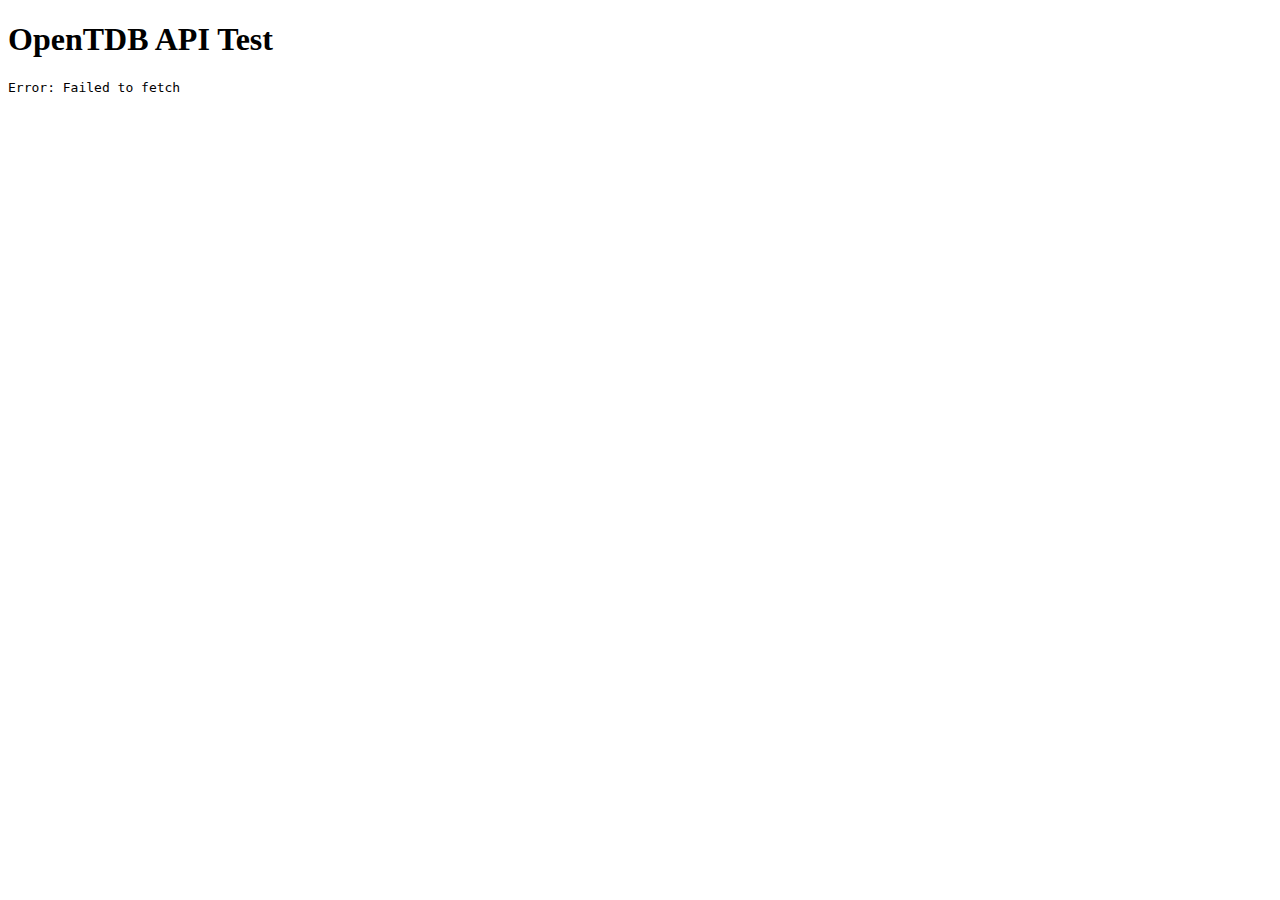
<file: index.html>
<!DOCTYPE html>
<html>
  <head>
    <title>OpenTDB API Test</title>
  </head>
  <body>
    <h1>OpenTDB API Test</h1>
    <pre id="output">Loading...</pre>

    <script>
      // Uncomment ONE of these depending on what you're testing:
      // const url = 'questions.json'; // ✅ For local file
      const url =
        'https://cors-anywhere.herokuapp.com/https://opentdb.com/api.php?amount=5'; // ✅ For live API

      fetch(url)
        .then((response) => {
          if (!response.ok) {
            throw new Error(`HTTP error! status: ${response.status}`);
          }
          return response.json();
        })
        .then((data) => {
          console.log('API Response:', data); // Debug in console
          document.getElementById('output').textContent = JSON.stringify(
            data,
            null,
            2,
          );
        })
        .catch((error) => {
          console.error('Fetch error:', error); // Debug in console
          document.getElementById('output').textContent =
            'Error: ' + error.message;
        });
    </script>
  </body>
</html>
</file>
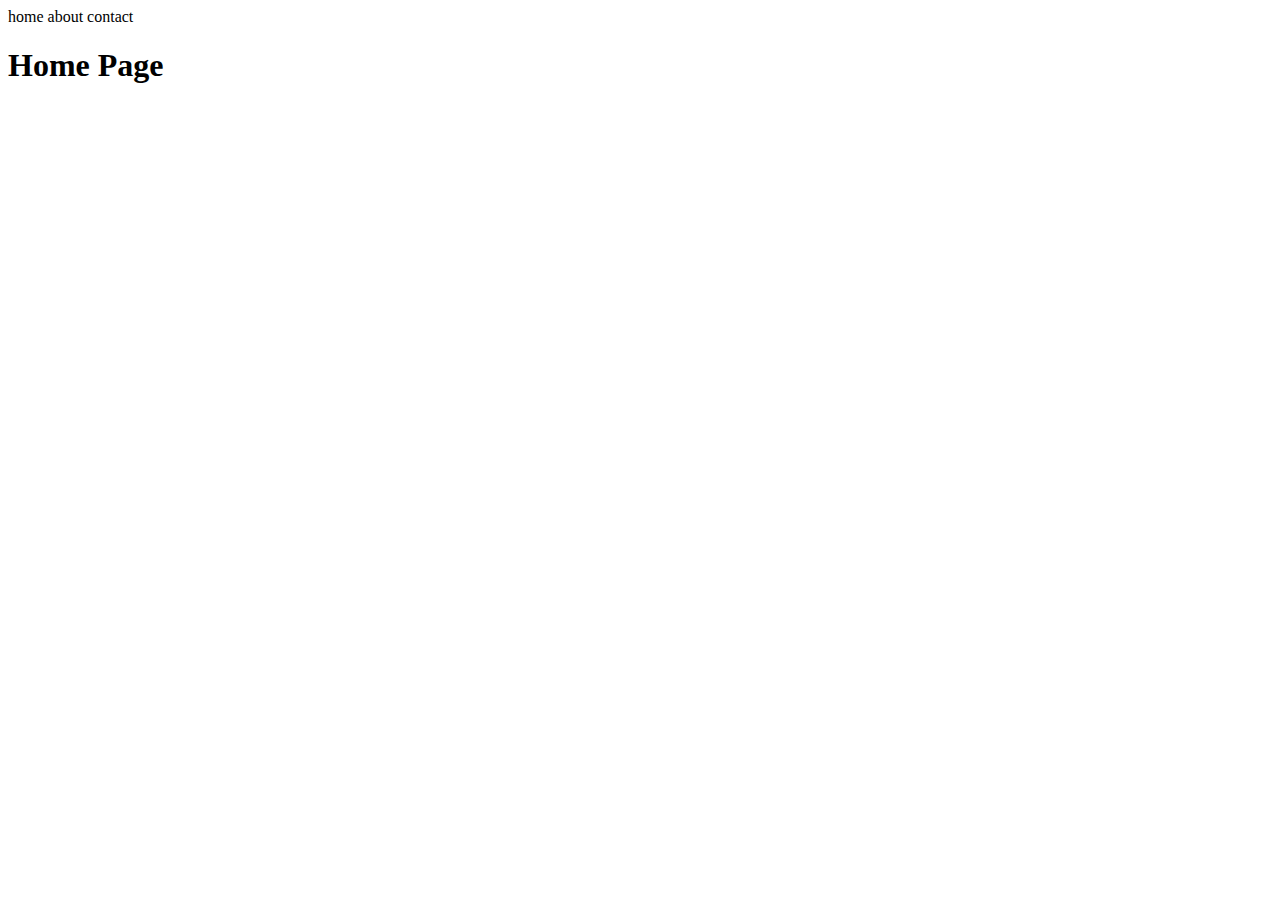
<file: SPA_test/index.html>
<!DOCTYPE html>
<html lang="en">
  <head>
    <meta charset="UTF-8" />
    <meta name="viewport" content="width=device-width, initial-scale=1.0" />
    <title>SPA</title>
    <link rel="stylesheet" href="style.css" />
    <script src="main.js" defer></script>
  </head>
  <body>
    <nav>
      <span id="homeNav">home</span>
      <span id="aboutNav">about</span>
      <span id="contactNav">contact</span>
    </nav>
    <div id="home">
      <h1>Home Page</h1>
    </div>

    <div id="about" class="hide">
      <h1>About Page</h1>
    </div>

    <div id="contact" class="hide">
      <h1>Contact Page</h1>
    </div>
  </body>
</html>
</file>
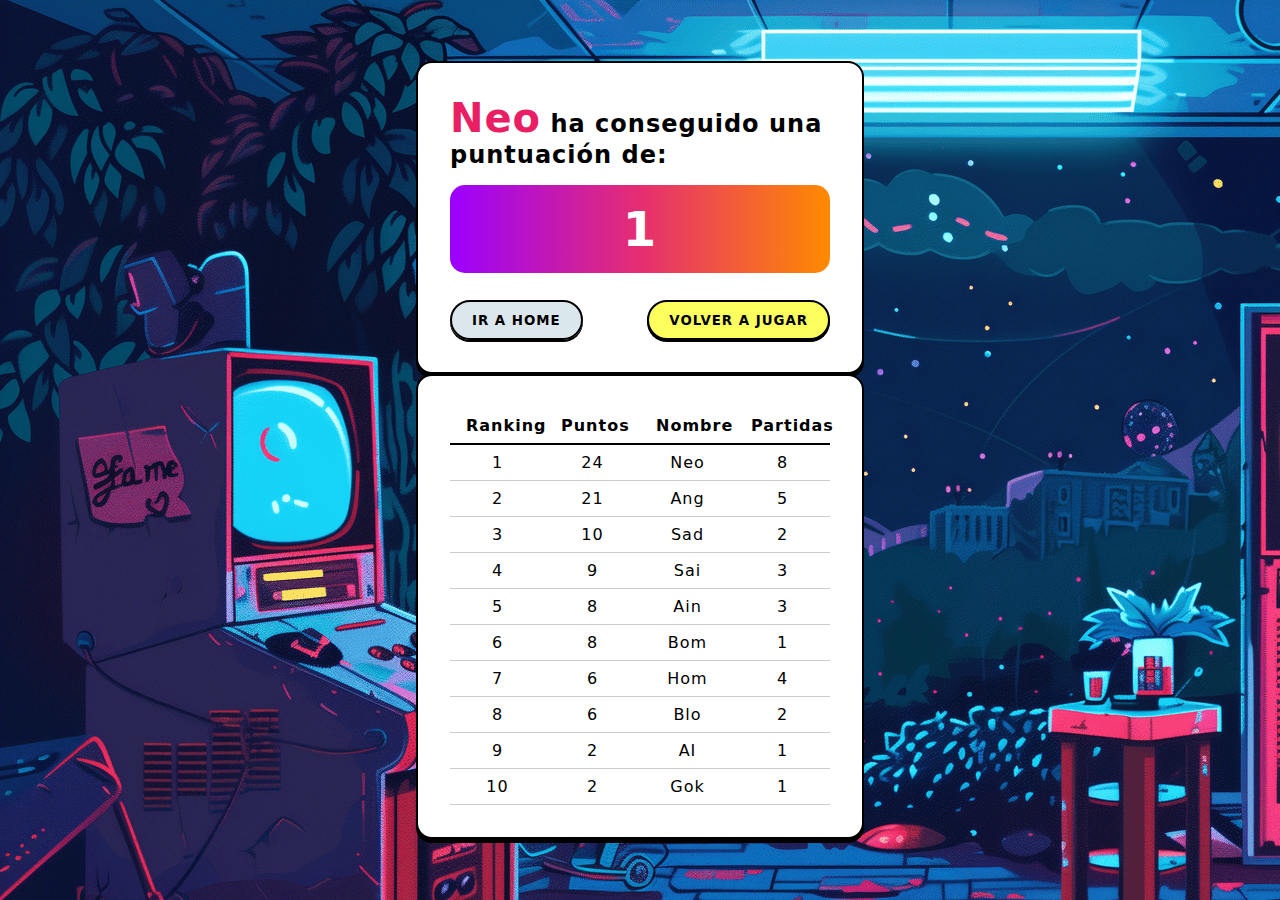
<file: results.html>
<!DOCTYPE html>
<html lang="es">
  <head>
    <meta charset="UTF-8" />
    <meta name="viewport" content="width=device-width, initial-scale=1.0" />
    <link rel="stylesheet" href="styles/results.css" />
    <!-- <link rel="stylesheet" href="styles/resultsCopy.css" /> -->
    <script src="js/results.js" defer></script>
    <title>Results</title>
  </head>
  <body>
    <main>
      <section id="resultsCard" class="results-card">
        <h1 id="userNameh1">Puntuación final:</h1>
        <p id="userResult"></p>
        <div class="BtnsDiv">
          <button type="submit" id="goHomeBtn" class="logic-button">
            Ir a Home
          </button>
          <button type="submit" id="newGameBtn" class="logic-button">
            Volver a jugar
          </button>
        </div>
      </section>

      <section id="rankingCard" class="results-card">
        <table>
          <tr>
            <th>Ranking</th>
            <th>Puntos</th>
            <th>Nombre</th>
            <th>Partidas</th>
          </tr>
        </table>
      </section>
    </main>
  </body>
</html>
</file>
<file: SPA_test/style.css>
.hide {
  display: none;
}

.color-correct {
  background-color: rgb(0, 255, 72);
}

.color-wrong {
  background-color: rgb(255, 0, 0);
}
</file>
<file: styles/results.css>
/* reseteo */

* {
  margin: 0px;
  padding: 0px;
  box-sizing: border-box;
  /* font-family: Arial, Helvetica, sans-serif; */
  font-family: 'Press Start 2P', system-ui;
}

/* imagen de fondo (tiene que estar en la carpeta de estilos) */

body {
  background-image: url(/assets/arcade_room.png);
}

main {
  min-height: 100vh;
  display: flex;
  flex-wrap: wrap;
  flex-direction: column;
  align-items: center;
  justify-content: center;
}

/* ////////////////////////////////////////// */

/* Diseño contenedor card Resultados */

.results-card {
  width: 28rem;
  background-color: #ffffff;
  padding: 2rem;
  border: 2px solid black;
  border-radius: 16px;
  overflow: hidden;
  height: auto;
  letter-spacing: 1px;
  box-shadow: 0 4px;
}

/* Diseño h1 */

.results-card h1 {
  font-family: 'Press Start 2P', system-ui;
  text-align: left;
  font-size: 1.5rem;
}

/* Diseño PLAYER NAME */

.player-name {
  color: #e91e63;
  font-weight: bold;
  font-size: 2.5rem;
}

/* Diseño PUNTUACIÓN OBTENIDA card */

@keyframes popIn {
  0% {
    transform: scale(0);
    opacity: 0;
    /* transition-duration: 700ms; */
  }
  60% {
    transform: scale(1.1);
    opacity: 1;
    /* transition-duration: 700ms; */
  }
  100% {
    transform: scale(1);
    /* transition-duration: 700ms; */
  }
}

#userResult {
  background: linear-gradient(270deg, #ff8a00, #e52e71, #9b00ff);
  margin: 1rem 0;
  color: white;
  padding: 1rem;
  border-radius: 15px;
  font-size: 3rem;
  font-weight: bold;
  animation: popIn 0.5s ease-out;
  text-align: center;
}

/*DISEÑO DIV DE TODOS LOS BOTONES - INFERIORES*/

.BtnsDiv {
  display: flex;
  align-items: center;
  flex-direction: row;
  justify-content: space-between;
  flex-wrap: wrap;
}

/*DISEÑO DE TODOS LOS BOTONES - INFERIORES*/

.logic-button {
  padding: 0.8em 1.5em;
  border: 2px solid black;
  border-radius: 1.5em;
  text-transform: uppercase;
  letter-spacing: 1px;
  font-weight: bold;
  box-shadow: 0 2px;
  cursor: pointer;
  margin: 0.7rem 0 0 0;
}

/*DISEÑO BOTÓN GO HOME */

#goHomeBtn {
  background-color: rgb(140 174 196 / 30%);
  transition: transform 0.2s;
}

/* Animación / BOTÓN GO HOME */
#goHomeBtn:hover {
  background-color: rgb(163 252 254);
  transform: scale(1.1);
}

/*DISEÑO BOTÓN NEW GAME */

#newGameBtn {
  padding: 0.8em 1.5em;
  border: 2px solid black;
  border-radius: 1.5em;
  background-color: rgb(252, 255, 94);
  text-transform: uppercase;
  letter-spacing: 1px;
  font-weight: bold;
  box-shadow: 0 2px;
  cursor: pointer;
  margin: 0.7rem 0 0 0;
  transition: transform 0.2s;
}

/* Animación / BOTÓN NEW GAME */
#newGameBtn:hover {
  background-color: rgb(255, 153, 57);
  transform: scale(1.1);
}

/* ////////////////////////////////////////// */

/* Diseño h1 */

.results-card h1 {
  font-family: 'Press Start 2P', system-ui;
  text-align: left;
  font-size: 1.5rem;
}

/* Para que la tabla ocupe todo el ancho del card */
#rankingCard table {
  width: 100%;
  border-collapse: collapse;
  table-layout: fixed; /* columnas de ancho equilibrado */
  font-family: 'Press Start 2P', system-ui;
}

/* Cabecera y celdas: alineación a la derecha */
#rankingCard th,
#rankingCard td {
  text-align: center;
  padding: 0.5em 1em;
}

/* Centrar la primera columna (ranking) */
/* #rankingCard th:first-child,
#rankingCard td:first-child {
  text-align: center;
} */

/* Separadores horizontales */
#rankingCard th {
  border-bottom: 2px solid #000;
}
#rankingCard td {
  border-bottom: 1px solid #ccc;
}

/* Equilibrar anchos: */
/* 
#rankingCard col:nth-child(1) {
  width: 15%;
}
#rankingCard col:nth-child(2) {
  width: 25%;
}
#rankingCard col:nth-child(3) {
  width: 30%;
}
#rankingCard col:nth-child(4) {
  width: 30%;
} */
</file>
<file: styles/resultsCopy.css>
/* reseteo */

* {
  margin: 0px;
  padding: 0px;
  box-sizing: border-box;
  /* font-family: Arial, Helvetica, sans-serif; */
  font-family: 'Press Start 2P', system-ui;
}

/* imagen de fondo (tiene que estar en la carpeta de estilos) */

body {
  background-image: url(/assets/arcade.png);
}

/* Como centrar un div -midudev- */

main {
  min-height: 100vh;
  display: flex;
  flex-wrap: wrap;
  flex-direction: column;
  align-items: center;
  justify-content: center;
}

/* ////////////////////////////////////////// */

/* Diseño contenedor card Resultados */

.results-card {
  width: 28rem;
  background-color: #ffffff;
  padding: 2rem;
  border: 2px solid black;
  border-radius: 16px;
  overflow: hidden;
  height: auto;
  letter-spacing: 1px;
  box-shadow: 0 4px;
}

/* Diseño h1 */

.results-card h1 {
  font-family: 'Press Start 2P', system-ui;
  text-align: left;
  font-size: 1.5rem;
}

/* Diseño PLAYER NAME */

.player-name {
  color: #e91e63;
  font-weight: bold;
  font-size: 2.5rem;
}

/* Diseño PUNTUACIÓN OBTENIDA card */

@keyframes popIn {
  0% {
    transform: scale(0);
    opacity: 0;
  }
  60% {
    transform: scale(1.2);
    opacity: 1;
  }
  100% {
    transform: scale(1);
  }
}

#userResult {
  background: linear-gradient(270deg, #ff8a00, #e52e71, #9b00ff);
  margin: 1rem 0;
  color: white;
  padding: 1rem;
  border-radius: 15px;
  font-size: 3rem;
  font-weight: bold;
  animation: popIn 0.5s ease-out;
  text-align: center;
}

/*DISEÑO DIV DE TODOS LOS BOTONES - INFERIORES*/

.BtnsDiv {
  display: flex;
  align-items: center;
  flex-direction: row;
  justify-content: space-between;
  flex-wrap: wrap;
}

/*DISEÑO DE TODOS LOS BOTONES - INFERIORES*/

.logic-button {
  padding: 0.8em 1.5em;
  border: 2px solid black;
  border-radius: 1.5em;
  text-transform: uppercase;
  letter-spacing: 1px;
  font-weight: bold;
  box-shadow: 0 2px;
  cursor: pointer;
  margin: 0.7rem 0 0 0;
}

/*DISEÑO BOTÓN GO HOME */

#goHomeBtn {
  background-color: rgb(140 174 196 / 30%);
  transition: transform 0.2s;
}

/* Animación / BOTÓN GO HOME */
#goHomeBtn:hover {
  background-color: rgb(163 252 254);
  transform: scale(1.1);
}

/*DISEÑO BOTÓN NEW GAME */

#newGameBtn {
  padding: 0.8em 1.5em;
  border: 2px solid black;
  border-radius: 1.5em;
  background-color: rgb(252, 255, 94);
  text-transform: uppercase;
  letter-spacing: 1px;
  font-weight: bold;
  box-shadow: 0 2px;
  cursor: pointer;
  margin: 0.7rem 0 0 0;
  transition: transform 0.2s;
}

/* Animación / BOTÓN NEW GAME */
#newGameBtn:hover {
  background-color: rgb(255, 153, 57);
  transform: scale(1.1);
}

/* ////////////////////////////////////////// */

/* Diseño h1 */

.results-card h1 {
  font-family: 'Press Start 2P', system-ui;
  text-align: left;
  font-size: 1.5rem;
}
</file>
